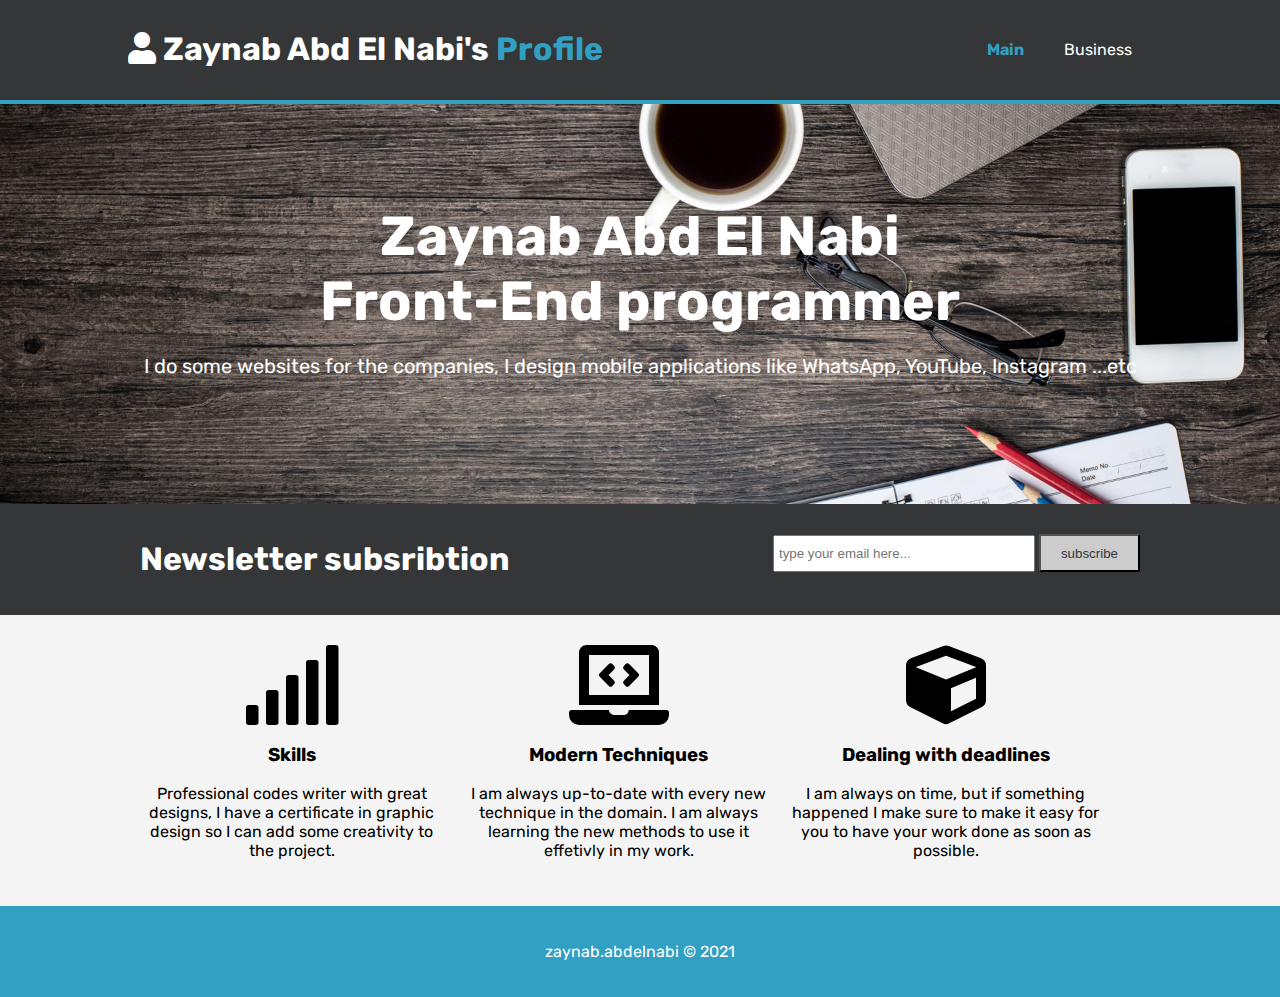
<file: index.html>
<!DOCTYPE html>
<html>
    <head>
        <meta charset="utf-8">
        <meta name="description" content="Professional Profile">
        <meta name="author" content="Zaynab Abd El Nabi">
        <title>My profile</title>
        <link rel="stylesheet" href="fontawesome-free-5.15.2-web/css/all.css">
        <link rel="stylesheet" href="css/style.css">
    </head>
    <body>
        <header>
            <div class="container">
                <div id="branding">
                    <h1><i class="fas fa-user"></i> Zaynab Abd El Nabi's<span class="highlight">  Profile</span></h1>
                </div>
                <nav>
                    <ul>
                        <li class="current"><a href="index.html">Main</a></li>
                        <li><a href="gallery.html">Business</a></li>
                    </ul>
                </nav>
            </div>
            
        </header>

        <section id="showCase">
            <div class="container">
                <h1>Zaynab Abd El Nabi <br> Front-End programmer</h1>
                <p>I do some websites for the companies, I design mobile applications like WhatsApp, YouTube, Instagram ...etc
                </p>
            </div>
        </section>

        <section id="newsLetter">
            <div class="container">
                <h1>Newsletter subsribtion</h1>
                <form action="">
                    <input type="email" placeholder="type your email here...">
                    <button type="submit" class="button">subscribe</button>
                </form>
            </div>
        </section>
        
        <section id="boxes">
            <div class="container">
                <div class="box">
                    <i class="fas fa-signal fa-5x"></i>
                    <h3>Skills</h3>
                    <p>Professional codes writer with great designs, I have a certificate
                         in graphic design so I can add some creativity to the project.</p>
                </div>
                <div class="box">
                    <i class="fas fa-laptop-code fa-5x"></i>
                    <h3>Modern Techniques</h3>
                    <p>I am always up-to-date with every new technique in the domain.
                        I am always learning the new methods to use it effetivly in my work.
                    </p>
                </div>
                <div class="box">
                    <i class="fas fa-cube fa-5x"></i>
                    <h3>Dealing with deadlines</h3>
                    <p>I am always on time, but if something happened I make sure to
                         make it easy for you to have your work done as soon as possible.
                    </p>
                </div>
            </div>
        </section>
        <footer>
            <p>zaynab.abdelnabi &copy; 2021</p>
        </footer>
    </body>
</html>
</file>
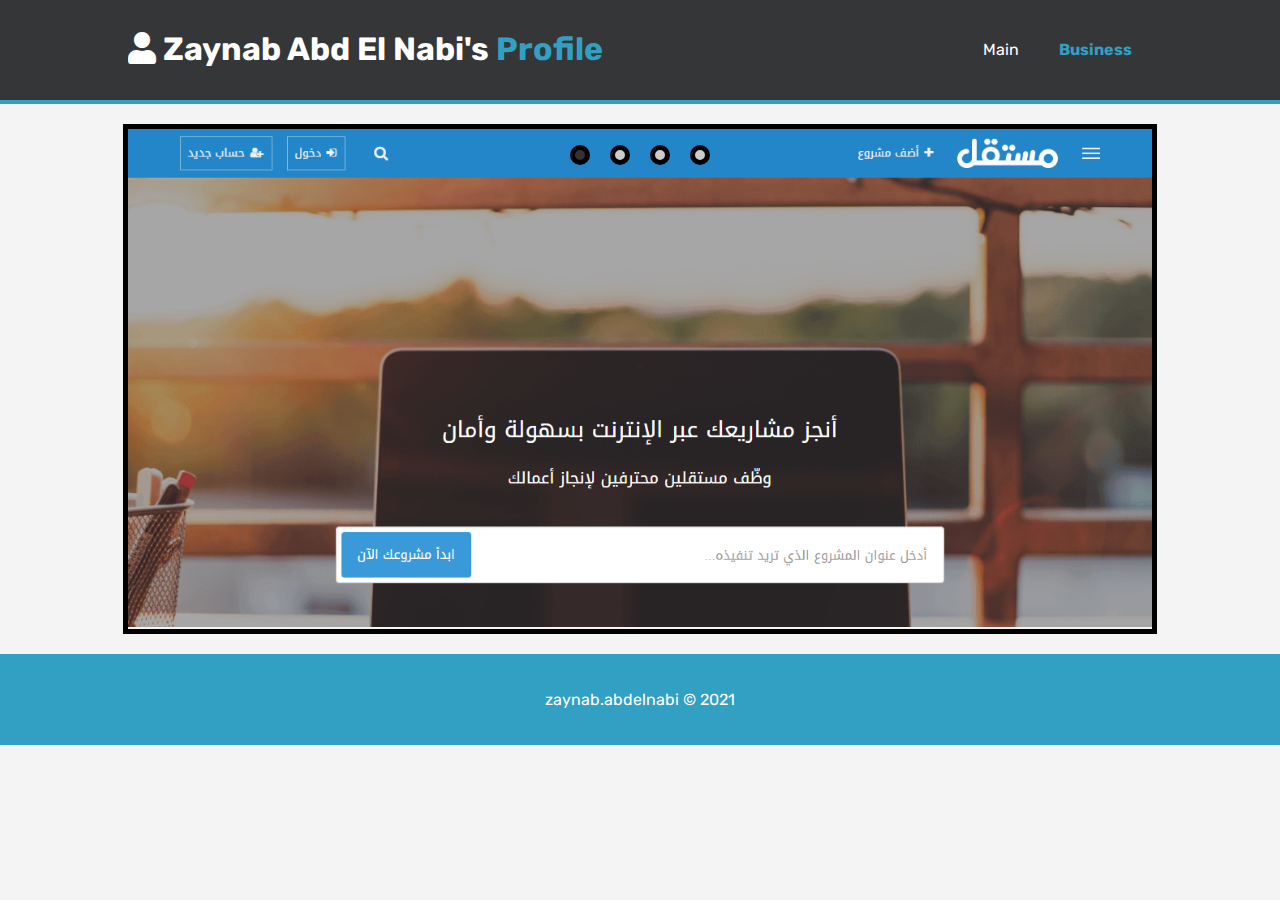
<file: gallery.html>
<!DOCTYPE html>
<html>
    <head>
        <meta charset="utf-8">
        <meta name="description" content="Professional Profile">
        <meta name="author" content="Zaynab Abd El Nabi">
        <title>My profile</title>
        <link rel="stylesheet" href="fontawesome-free-5.15.2-web/css/all.css">
        <link rel="stylesheet" href="css/style.css">
        <link rel="stylesheet" href="css/slider.css">
    </head>
    <body>
        <header>
            <div class="container">
                <div id="branding">
                    <h1><i class="fas fa-user"></i> Zaynab Abd El Nabi's<span class="highlight">  Profile</span></h1>
                </div>
                <nav>
                    <ul>
                        <li><a href="index.html">Main</a></li>
                        <li class="current"><a href="gallery.html">Business</a></li>
                    </ul>
                </nav>
            </div>
        </header>
        <section class="main">
            <div id="slider" class="container">
                <div id="wrapper">
                    <div class="content">
                        <img src="img/1.PNG">
                    </div>
                    <div class="content">
                        <img src="img/2.PNG">
                    </div>
                    <div class="content">
                        <img src="img/3.PNG">
                    </div>
                    <div class="content">
                        <img src="img/4.PNG">
                    </div>
                </div>
                <div id="navLinks">
                    <ul>
                        <li class="itemLinks" data-pos="0"></li>
                        <li class="itemLinks" data-pos="1"></li>
                        <li class="itemLinks" data-pos="2"></li>
                        <li class="itemLinks" data-pos="3"></li>
                    </ul>
                </div>
            </div>
        </section>
        <footer>
            <p>zaynab.abdelnabi &copy; 2021</p>
        </footer>
        <script src="js/jquery.js"></script>
        <script src="js/slider.js"></script>
    </body>
</html>
</file>
<file: css/style.css>
@import url('https://fonts.googleapis.com/css2?family=Rubik:wght@300&display=swap');
body
{
    font-family: 'Rubik', sans-serif;
    background-color: #f4f4f4;
    margin: 0;
    padding: 0;
}
.container{
    width: 80%;
    margin: auto;
    overflow: hidden;
}
ul{
    margin: 0;
    padding: 0;
}
header{
    background: #353637;
    color: white;
    padding-top: 30px;
    min-height: 70px;
    border-bottom: #32a0c2 4px solid;
}
header a {
    color: white;
    text-decoration: none;
    font-size: 16px;
}
header li{
    float: left;
    display: inline;
    padding: 0 20px 0 20px;
}
header #branding{
    float: left;
}
header #branding h1{
    margin: 0;
}
header nav{
    float: right;
    margin-top: 10px;
}
header .highlight, header .current a{
    color: #32a0c2;
    font-weight: bold;
}
header a:hover{
    color: #cccccc;
    font-weight: bold;
    padding: 5px;
    border-radius: 15px;
    background-origin: padding-box;
    background: gray;
}
#showCase {
    min-height: 400px;
    background: url("../img/image.jpg") no-repeat center;
    background-size: cover;
    text-align: center;
    color: white;
}
#showCase h1{
    margin-top: 100px;
    font-size: 55px;
    margin-bottom: 10px;
}
#showCase p{
    font-size: 20px;
}
#newsLetter{
    padding: 15px;
    color: white;
    background: #353637;
}
#newsLetter h1{
    float: left;
}
#newsLetter form{
    float: right;
    margin-top: 15px;
}
#newsLetter input[type="email"]{
    padding: 4px;
    height: 25px;
    width: 250px;
}
.button{
    height: 38px;
    background: #cccccc;
    padding-left: 20px;
    padding-right: 20px;
    color: #353637;
}
.button:hover{
    color: white;
    background: #353637;
    font-weight: bolder;
}
#boxes{
    margin-top: 20px;
}
#boxes .box{
    float: left;
    text-align: center;
    width: 30%;
    padding: 10px;
}
footer{
    padding: 20px;
    margin-top: 20px;
    background: #32a0c2;
    color: white;
    text-align: center;
}
@media(max-width: 768px){
    header #branding, header nav, header nav li,
    #newsLetter h1, #newsLetter form, #boxes .box{
        float: none;
        text-align: center;
        width: 100%;
    }
    header{
        padding-bottom: 20px;
    }
    #showCase h1{
        margin-top: 40px;
    }
    #newsLetter .button{
        display: block;
        width: 100%;
    }
    #newsLetter form input[type="email"]{
        margin-top: 5px;
        width: 100%;
    }
}
</file>
<file: css/slider.css>
#slider{
    position: relative;
    margin: auto;
    margin-top: 20px;
    height: 500px;
    border: 5px black solid;
    overflow: hidden;
}
#wrapper{
    width: 400%;
    height: 100%;
    transition: transform o.5s ease-in-out;
}
#wrapper .content{
    float: left;
    width: 25%;
    height: 100%;
    background-repeat: no-repeat;
    position: relative;
}
#wrapper .content img{
    width: 100%;
}
#navLinks{
    text-align: center;
    position: absolute;
    top: 0;
    right: 50%;
    transform: translate(50%, 0);
}
#navLinks ul{
    margin: 0px;
    padding: 0px;
    display: inline-block;
    margin-top: 6px;
}
#navLinks ul li{
    float: left;
    text-align: center;
    margin: 10px;
    padding: 5px;
    cursor: pointer;
    background-color: #ccc;
    list-style: none;
    border: black 5px solid;
    border-radius: 50%;   
}
#navLinks ul li:hover{
    background-color: #ff0;
}
#navLinks ul li.active{
    background-color: #333;
}
#navLinks ul li.active:hover{
    background-color: #484848;
}
</file>
